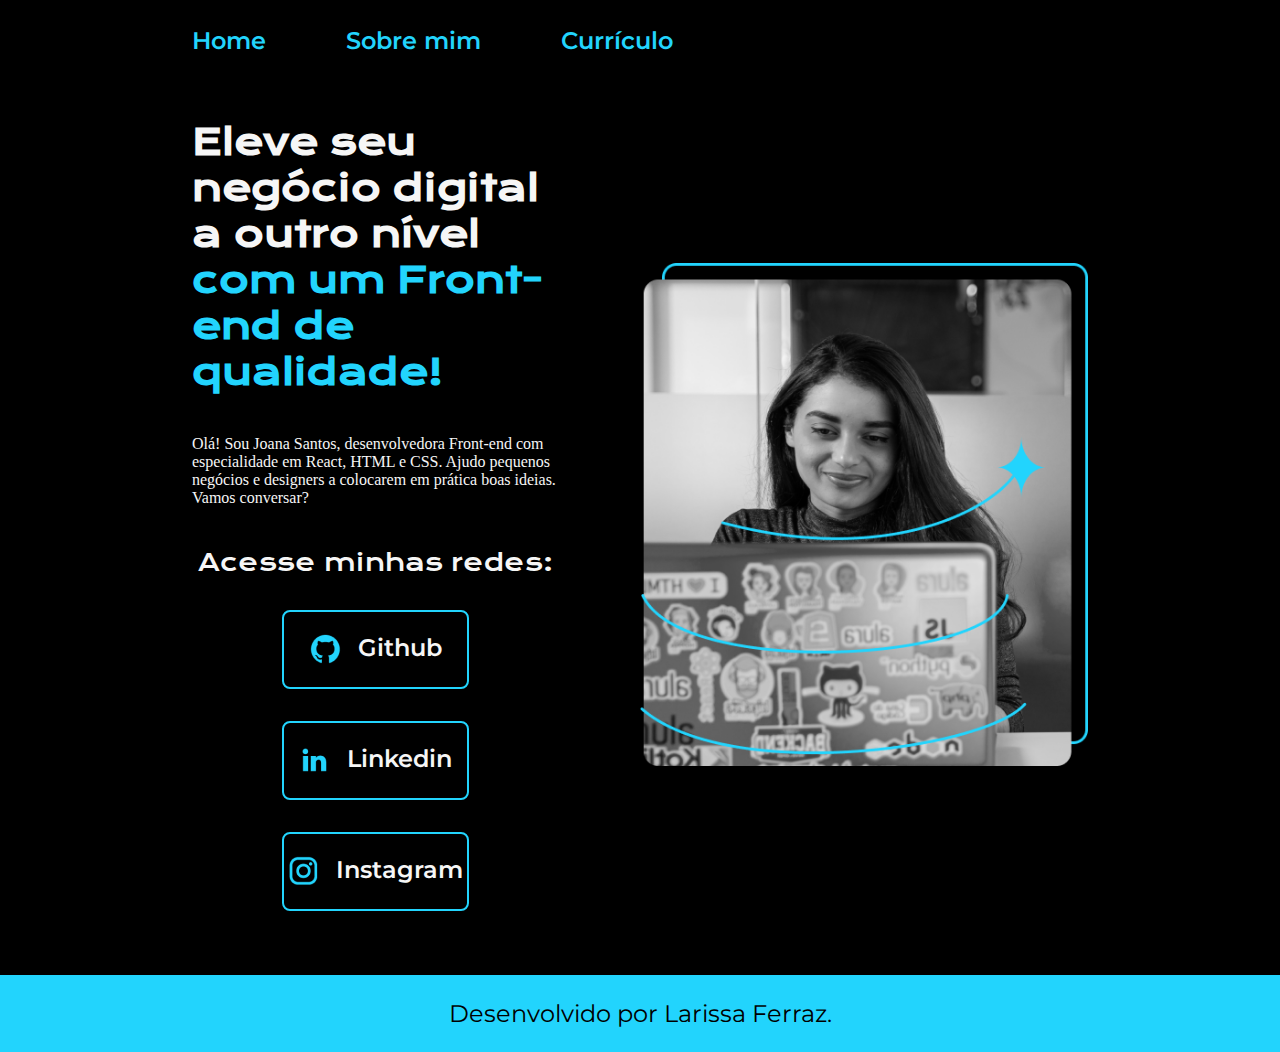
<file: index.html>
<!DOCTYPE html>
<html lang="pt-br">
<head>
    <meta charset="UTF-8">
    <meta name="viewport" content="width=device-width, initial-scale=1.0">
    <title>Portfolio</title>
    <link rel="stylesheet" href="/styles/style.css">
</head>
<body>
    <header class="cabecalho">
        <nav class="cabecalho__menu">
            <a class="cabecalho__menu__link" href="index.html">Home</a>
            <a class="cabecalho__menu__link" href="about.html">Sobre mim</a>
            <a class="cabecalho__menu__link" href="curriculum.html">Currículo</a>
        </nav>
    </header>
    <main class="apresentacao">
        <section class="apresentacao__conteudo">
            <h1 class="apresentacao__conteudo__titulo">Eleve seu negócio digital a outro nível <strong class="titulo-destaque">com um Front-end de qualidade!</strong></h1>
            <p class="apresentao__conteudo__texto">Olá! Sou Joana Santos, desenvolvedora Front-end com especialidade em React, HTML e CSS. Ajudo pequenos negócios e designers a colocarem em prática boas ideias. Vamos conversar?</p>
            <div class="apresentacao__links">
                <h2 class="apresentacao__links__subtitulo">Acesse minhas redes:</h2>
                <a class="apresentacao__links__navegacao" href="https://github.com">
                    <img src="/assets/github.png">
                    Github
                </a>
                <a class="apresentacao__links__navegacao" href="https://linkedin.com">
                    <img src="/assets/linkedin.png">
                    Linkedin
                </a>
                <a class="apresentacao__links__navegacao" href="https://instagram.com">
                    <img src="/assets/instagram.png">
                    Instagram
                </a>
            </div>
        </section>
        <img class="apresentacao__imagem" src="assets/Imagem.png" alt="Foto da Joana Santos">
    </main>
    <footer class="rodape">
        <p>Desenvolvido por Larissa Ferraz.</p>
    </footer>  
</body>
</html>
</file>
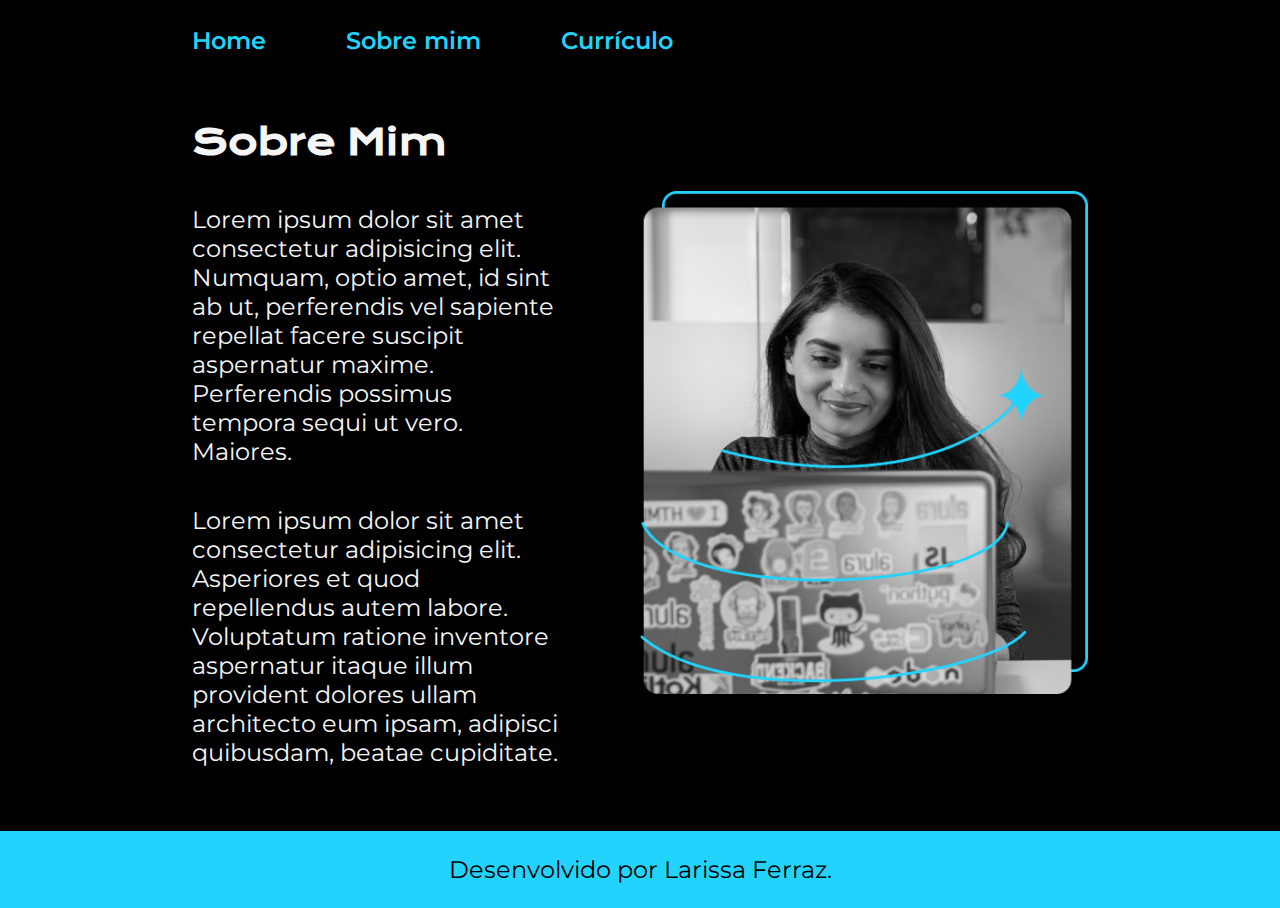
<file: about.html>
<!DOCTYPE html>
<html lang="pt-br">
<head>
    <meta charset="UTF-8">
    <meta name="viewport" content="width=device-width, initial-scale=1.0">
    <title>Sobre mim</title>
    <link rel="stylesheet" href="/styles/style.css">
</head>
<body>
    <header class="cabecalho">
        <nav class="cabecalho__menu">
            <a class="cabecalho__menu__link" href="index.html">Home</a>
            <a class="cabecalho__menu__link" href="about.html">Sobre mim</a>
            <a class="cabecalho__menu__link" href="curriculum.html">Currículo</a>
        </nav>
    </header>
    <main class="apresentacao">
        <section class="apresentacao__conteudo">
            <h1 class="apresentacao__conteudo__titulo">Sobre Mim</h1>
            <p class="apresentacao__conteudo__texto">Lorem ipsum dolor sit amet consectetur adipisicing elit. Numquam, optio amet, id sint ab ut, perferendis vel sapiente repellat facere suscipit aspernatur maxime. Perferendis possimus tempora sequi ut vero. Maiores.</p>
            <p class="apresentacao__conteudo__texto">Lorem ipsum dolor sit amet consectetur adipisicing elit. Asperiores et quod repellendus autem labore. Voluptatum ratione inventore aspernatur itaque illum provident dolores ullam architecto eum ipsam, adipisci quibusdam, beatae cupiditate.</p>
        </section>
        <img class="apresentacao__imagem" src="/assets/Imagem.png" alt="Foto da Joana Santos">
    </main>
    <footer class="rodape">
        <p>Desenvolvido por Larissa Ferraz.</p>
    </footer>
</body>
</html>
</file>
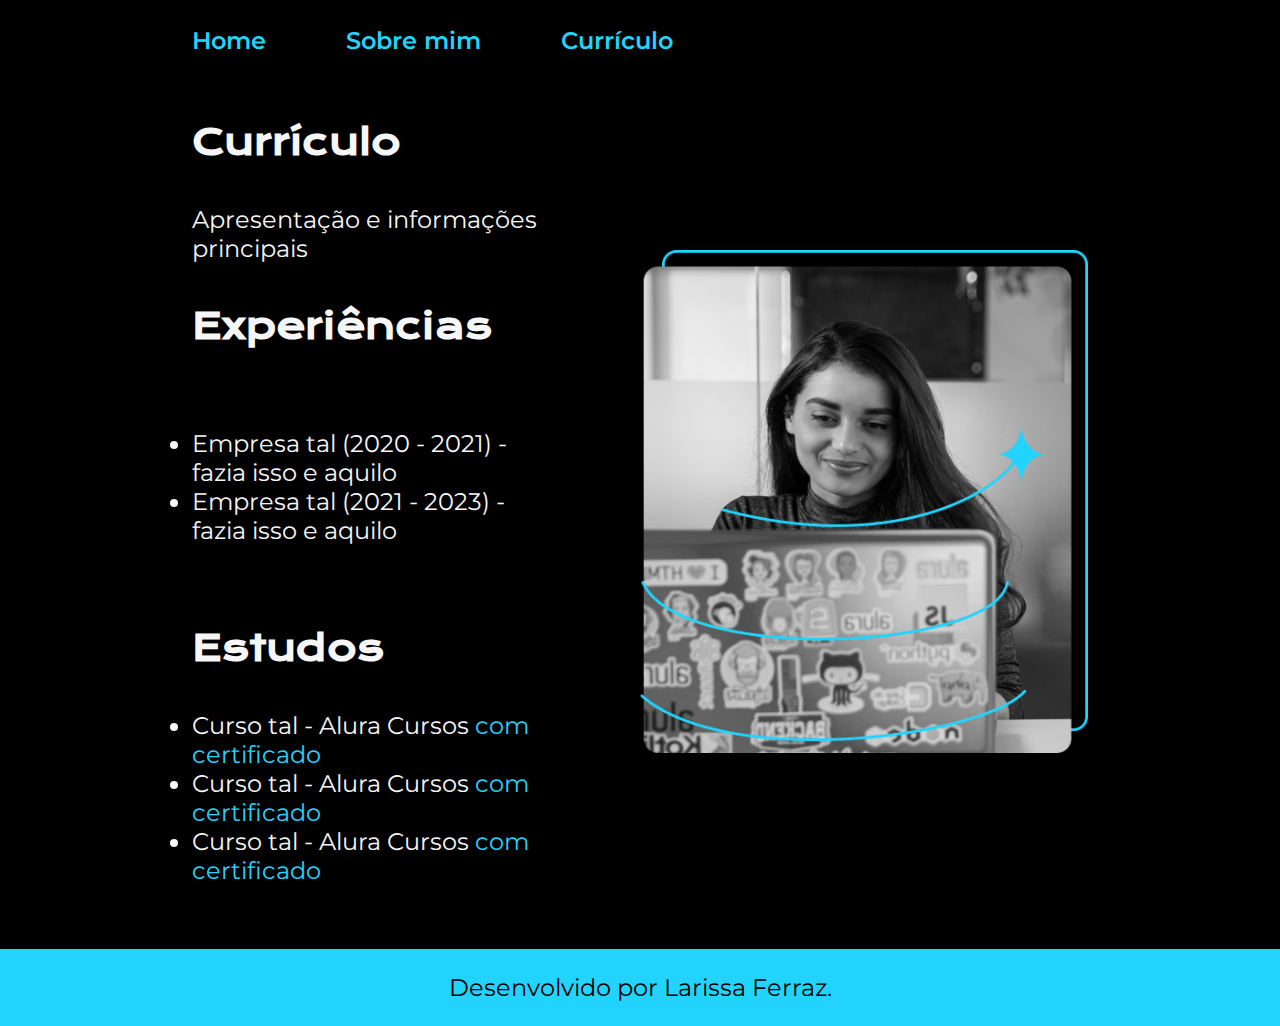
<file: curriculum.html>
<!DOCTYPE html>
<html lang="pt-br">
<head>
    <meta charset="UTF-8">
    <meta name="viewport" content="width=device-width, initial-scale=1.0">
    <title>Currículo</title>
    <link rel="stylesheet" href="/styles/style.css">
</head>
<body>
    <header class="cabecalho">
        <nav class="cabecalho__menu">
            <a class="cabecalho__menu__link" href="index.html">Home</a>
            <a class="cabecalho__menu__link" href="about.html">Sobre mim</a>
            <a class="cabecalho__menu__link" href="curriculum.html">Currículo</a>
        </nav>
    </header>
    <main class="apresentacao">
        <section class="apresentacao__conteudo">
            <h1 class="apresentacao__conteudo__titulo">Currículo</h1>
            <p class="apresentacao__conteudo__texto">
                Apresentação e informações principais
            </p>
            <h2 class="apresentacao__conteudo__titulo">Experiências</h2>
            <p class="apresentacao__conteudo__texto">
            <ul class="apresentacao__conteudo__texto">
                <li> Empresa tal (2020 - 2021) - fazia isso e aquilo </li>
                <li> Empresa tal (2021 - 2023) - fazia isso e aquilo </li>
            </ul>
            </p>
            <h2 class="apresentacao__conteudo__titulo">Estudos</h2>
            <div class="apresentacao__conteudo__texto">
            <ul class="apresentacao__conteudo__texto">
                <li>Curso tal - Alura Cursos <a href="linkdocertificado">com certificado</a> </li>
                <li>Curso tal - Alura Cursos <a href="linkdocertificado">com certificado</a></li>
                <li>Curso tal - Alura Cursos <a href="linkdocertificado">com certificado</a></li>
            </ul>
            </div>    
        </section>
        <img class="apresentacao__imagem" src="/assets/Imagem.png" alt="Foto da Joana Santos programando">
    </main> 
    <footer class="rodape">
        <p>Desenvolvido por Larissa Ferraz.</p>
    </footer> 
</body>
</html>
</file>
<file: styles/style.css>
@import url('https://fonts.googleapis.com/css2?family=Krona+One&family=Montserrat:wght@400;600&display=swap');

:root {
    --cor-primaria: #000000;
    --cor-secundaria: #f6f6f6;
    --cor-terciaria: #22D4FD; 
    --cor-hover: #272727;

    --fonte-primaria: 'Krona One', sans-serif;
    --fonte-secundaria: 'Montserrat', sans-serif;
}

* {
    margin: 0;
    padding: 0;
}

body {
    box-sizing: border-box;
    background-color: var(--cor-primaria);
    color: var(--cor-secundaria);
}

.cabecalho {
    padding: 2% 0% 0% 15%;
}

.cabecalho__menu {
    display: flex;
    gap: 80px;
}

.cabecalho__menu__link {
    font-family: var(--fonte-secundaria);
    font-size: 1.5rem;
    font-weight: 600;
    color: var(--cor-terciaria);
    text-decoration: none;
}

.apresentacao {
    padding: 5% 15%;
    display: flex;
    align-items: center;
    justify-content: space-between;
    gap: 82px;
}

.apresentacao__conteudo {
    width: 50%;
    display: flex;
    flex-direction: column;
    gap: 40px;
}

.apresentacao__conteudo__titulo {
    font-size: 2.25rem;
    font-family: var(--fonte-primaria);
}

.titulo-destaque {
    color: var(--cor-terciaria)
}


.apresentacao__conteudo__texto {
    font-size: 1.5rem;
    font-family: var(--fonte-secundaria);
}

.apresentacao__conteudo__texto a {
    text-decoration: none;
    color: var(--cor-terciaria);
}

.apresentacao__links {
    display: flex;
    flex-direction: column;
    justify-content: space-between;
    align-items: center;
    gap: 32px;
}

.apresentacao__links__subtitulo {
    font-family: var(--fonte-primaria);
    font-weight: 400;
    font-size: 1.5rem;
}

.apresentacao__links__navegacao {
    display: flex;
    justify-content: center;
    gap: 16px;
    border: 2px solid var(--cor-terciaria);
    width: 50%;
    text-align: center;
    border-radius: 8px;
    font-size: 1.5rem;
    font-weight: 600;
    padding: 21.5px 0;
    text-decoration: none;
    color: var(--cor-secundaria);
    font-family: var(--fonte-secundaria);
}

.apresentacao__links__link:hover {
    background-color: var(--cor-hover);
}

.apresentacao__imagem {
    width: 50%;
}

.rodape {
    padding: 24px;
    color: var(--cor-primaria);
    background-color: var(--cor-terciaria);
    text-align: center;
    font-family: var(--fonte-secundaria);
    font-size: 1.5rem;
    font-weight: 400;
}

@media (max-widht: 1200px) {
    .cabecalho {
        padding: 10%;   
    }

    .cabecalho__menu {
        justify-content: center;
    }

    .apresentacao {
        flex-direction: column-reverse;
        padding: 5%;
    }

    .apresentacao__conteudo {
        width: auto;
    }
   
}
</file>
